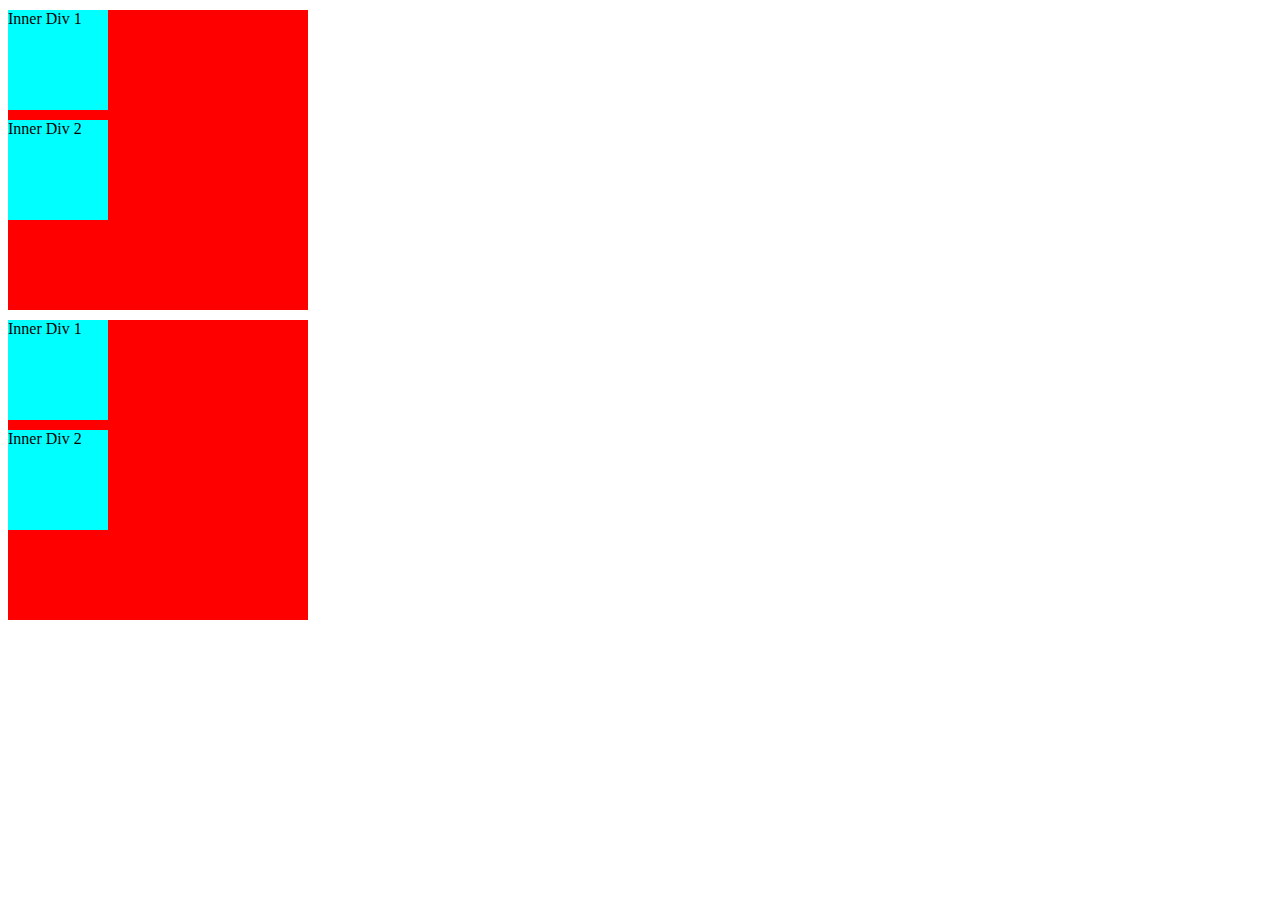
<file: Day2Exercises/index.html>
<!DOCTYPE html>
<html lang="en">
<head>
  <meta charset="UTF-8">
  <meta http-equiv="X-UA-Compatible" content="IE=edge">
  <meta name="viewport" content="width=device-width, initial-scale=1.0">
  <title>Document</title>
  <link rel="stylesheet" href="style.css">
</head>
<body>
  <div>
      <div>
          Inner Div 1
      </div>
      <div>
          Inner Div 2
      </div>
  </div>
  <div>
      <div>
          Inner Div 1
      </div>
      <div>
          Inner Div 2
      </div>
  </div>
</body>
</html>
</file>
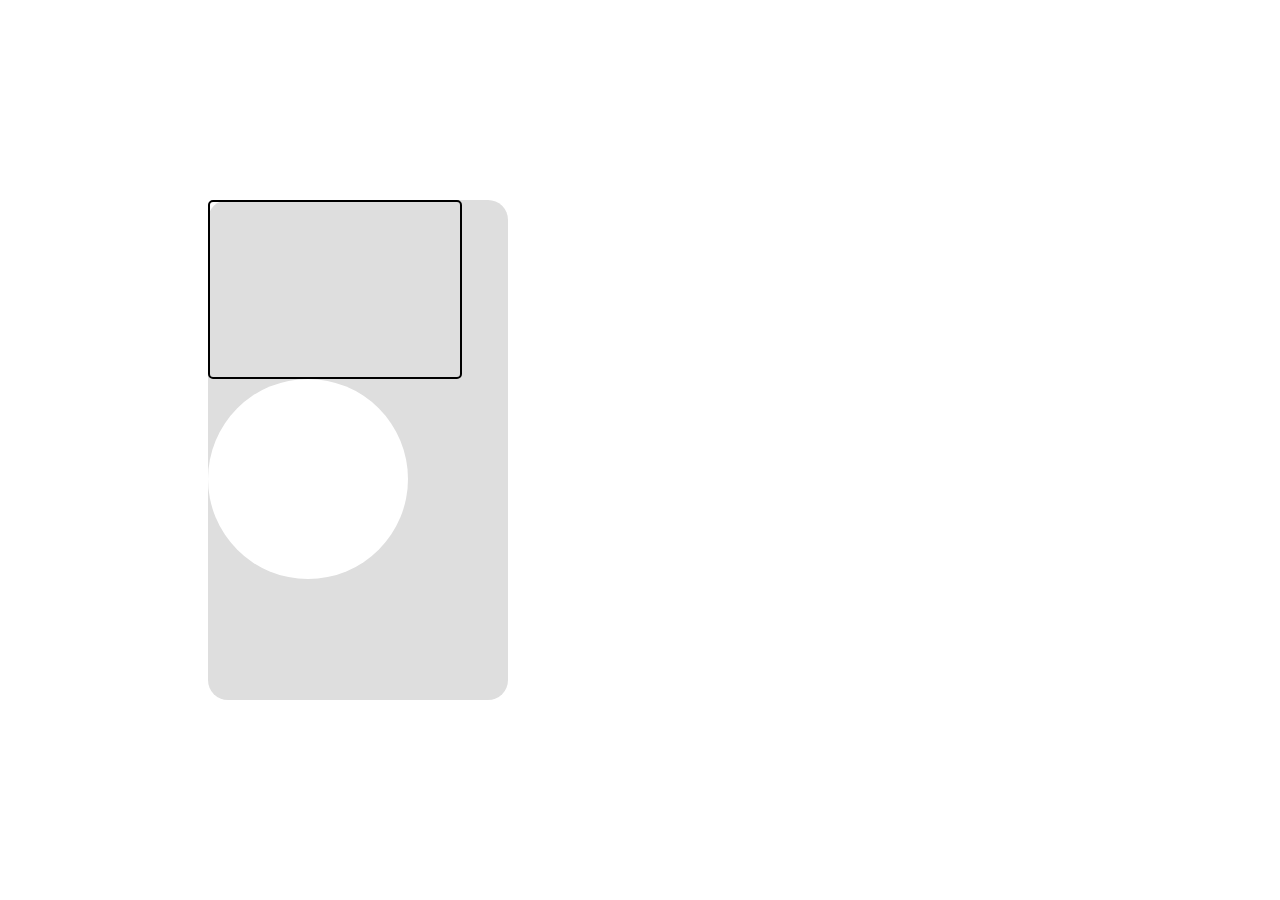
<file: Day3Exercises/index.html>
<!DOCTYPE html>
<html lang="en">
<head>
  <meta charset="UTF-8">
  <meta http-equiv="X-UA-Compatible" content="IE=edge">
  <meta name="viewport" content="width=device-width, initial-scale=1.0">
  <title>Document</title>
  <link rel="stylesheet" href="style.css">
</head>
<body>
  
  <div id="ipod">
    <!-- container -->
    
    
    <div id="screen">
      <!-- screen -->
      <div id="playlist">
        <!-- playlist -->

      </div>

      <div id="album">
        <!-- album cover -->
      </div>

    </div>

    <div id="controller">
      <!-- controller -->

    </div>

  </div>
  
</body>
</html>
</file>
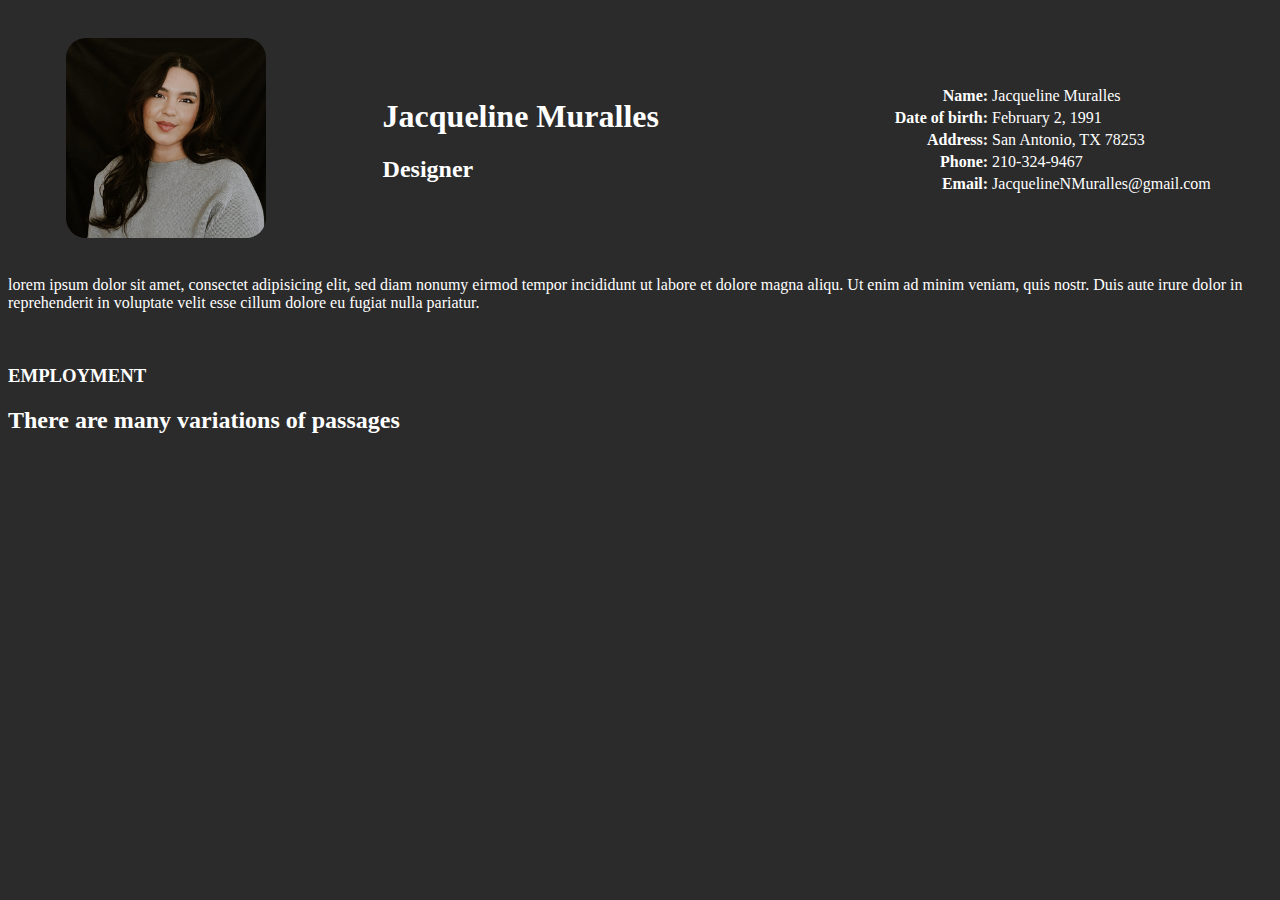
<file: PortfolioExercise/HTML/index.html>
<!DOCTYPE html>
<html lang="en">
<head>
  <meta charset="UTF-8">
  <meta http-equiv="X-UA-Compatible" content="IE=edge">
  <meta name="viewport" content="width=device-width, initial-scale=1.0">
  <title>Document</title>
  <link rel="stylesheet" href="../CSS/style.css">
  <link rel="stylesheet" href="../Image/headshot.jpg">
</head>
<body>

<div id="head">
      <!-- Header -->
    <div>
      <img src="../Image/headshot.jpg" alt="">
    </div>

    <div id="name">
      <h1>Jacqueline Muralles</h1>
      <h2>Designer</h2>
    </div>

  <br>
    <!-- Contact Info -->
    <div id="contact">
      <table>
        <tr>
          <th>Name: </th>
          <td>Jacqueline Muralles</td>
        </tr>
        <tr>
          <th>Date of birth: </th>
          <td>February 2, 1991</td>
        </tr>
        <tr>
          <th>Address: </th>
          <td>San Antonio, TX 78253</td>
        </tr>
        <tr>
          <th>Phone: </th>
          <td>210-324-9467</td>
        </tr>
        <tr>
          <th>Email: </th>
          <td>JacquelineNMuralles@gmail.com</td>
        </tr>
      </table>
    </div>
    
  </div>
  <br>
    <!-- summary -->
    <p>lorem ipsum dolor sit amet, consectet adipisicing elit, sed diam nonumy eirmod tempor incididunt ut labore et dolore magna aliqu. Ut enim ad minim veniam, quis nostr. Duis aute irure dolor in reprehenderit in voluptate velit esse cillum dolore eu fugiat nulla pariatur.</p>



  <br>
    <!-- credentials -->
    <div>
      <h3>EMPLOYMENT</h3>
    </div>

    <div>
      <h2>There are many variations of passages</h2>

    </div>

  <br>
    <!-- stats -->

</body>
</html>
</file>
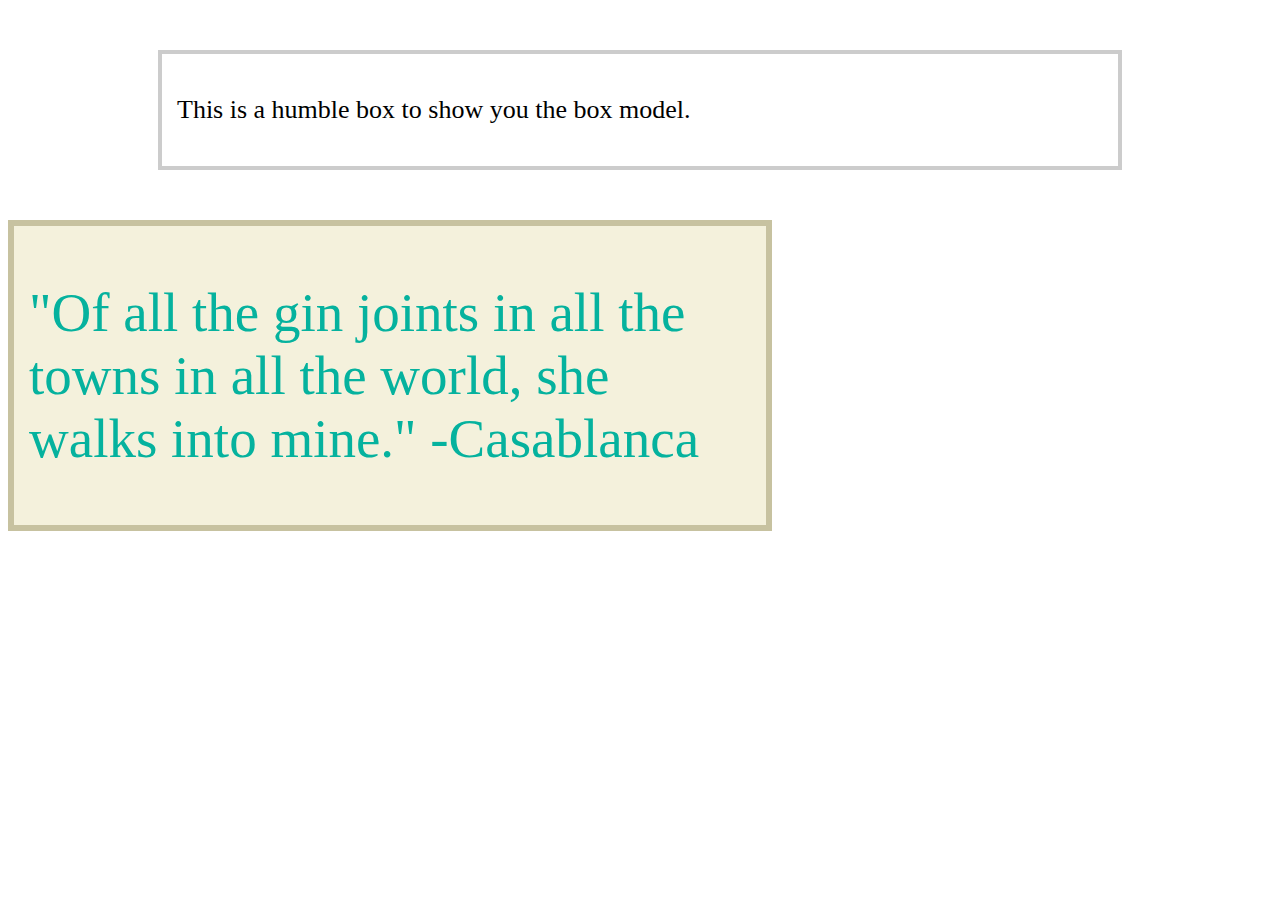
<file: Day1Exercises/body_template.html>
<!DOCTYPE HTML>
<html lang="en">
    <head>
    <meta charset="utf-8">
    <meta name="description" content="A page for exploring basic HTML documents">
    <link rel="stylesheet" href="style.css">
    </head>
    <body>
        <div class="humble-box">
            <p>This is a humble box to show you the box model.</p>
        </div>
        <div class="casablanca-box">
            <p>"Of all the gin joints in all the towns in all the world, she walks into mine." -Casablanca</p>
        </div>
    </body>
</html>
</file>
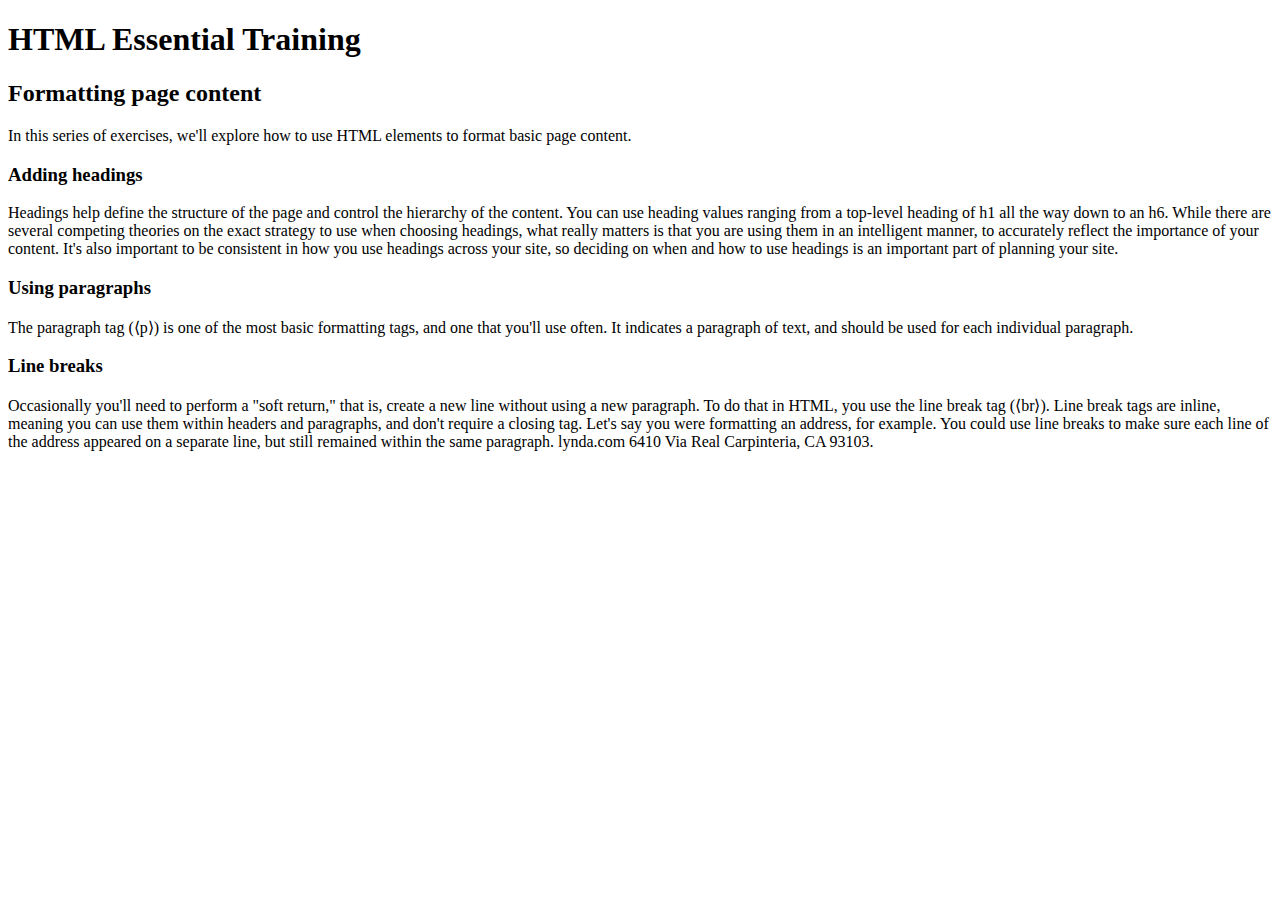
<file: Day1Exercises/headings_template.html>
<!doctype html>
<html lang="en">
    <head>
    <meta charset="utf-8">
    <title>Formatting page content</title>
    </head>
    <body>
        <h1>HTML Essential Training</h1>
        <h2>Formatting page content</h2>
        <p>In this series of exercises, we'll explore how to use HTML elements to format basic page content.</p>
        <h3>Adding headings</h3>
        <p>Headings help define the structure of the page and control the hierarchy of the content. You can use heading values ranging from a top-level heading of h1 all the way down to an h6. While there are several competing theories on the exact strategy to use when choosing headings, what really matters is that you are using them in an intelligent  manner, to accurately reflect the importance of your content. It's also important to be consistent in how you use headings across your site, so deciding on when and how to use headings is an important part of planning your site.</p>
        <h3>Using paragraphs</h3>
        <p>The paragraph tag (&lang;p&rang;) is one of the most basic formatting tags, and one that you'll use often. It indicates a paragraph of text, and should be used for each individual paragraph.</p>
        <h3>Line breaks</h3>
        <p>Occasionally you'll need to perform a "soft return," that is, create a new line without using a new paragraph. To do that in HTML, you use the line break tag (&lang;br&rang;). Line break tags are inline, meaning you can use them within headers and paragraphs, and don't require a closing tag.
        Let's say you were formatting an address, for example. You could use line breaks to make sure each line of the address appeared on a separate line, but still remained within the same paragraph.
        lynda.com 6410 Via Real Carpinteria, CA 93103.</p>
        
    </body>
</html>
</file>
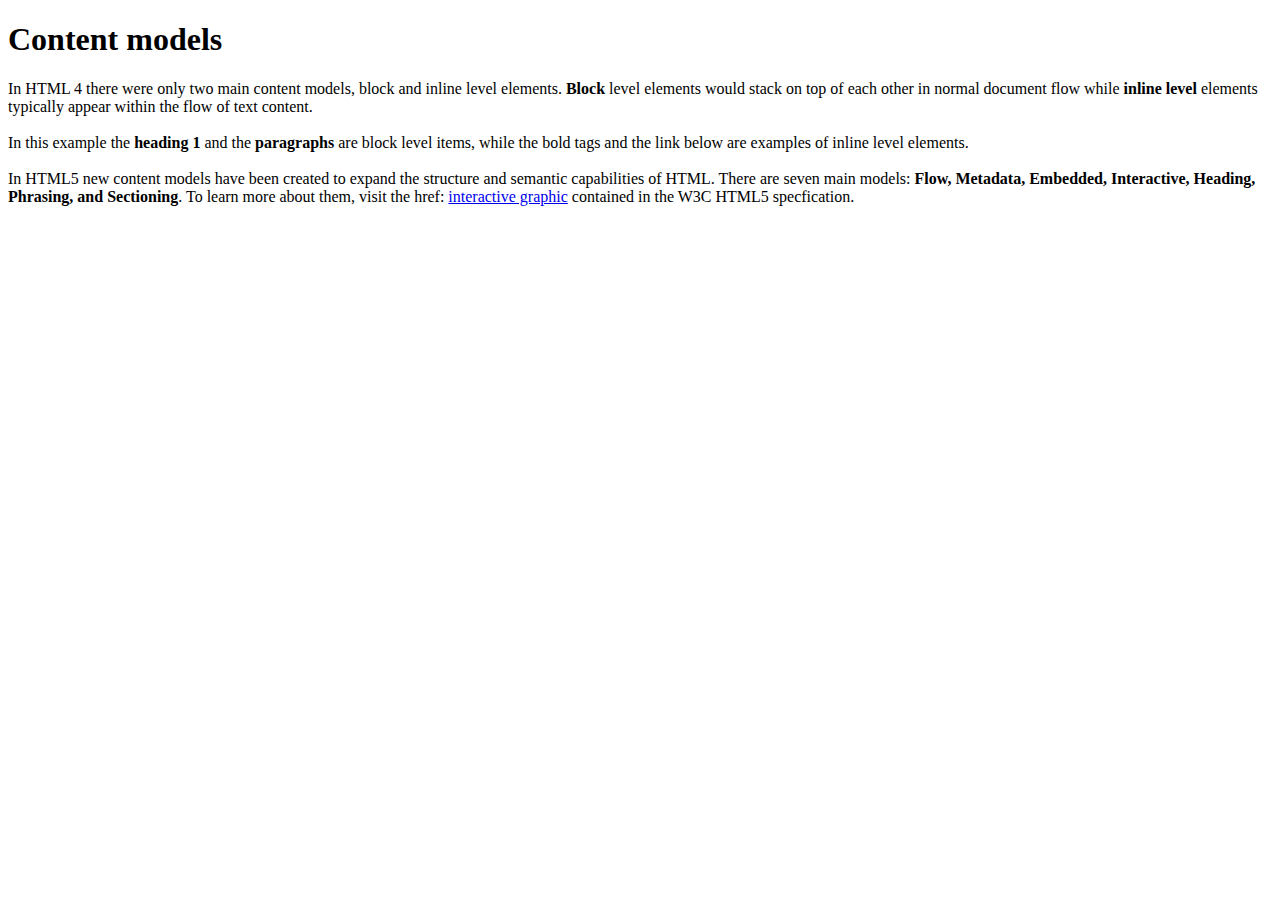
<file: Day1Exercises/models_template.html>
<!doctype html>
<html lang="en">
    <head>
    <meta charset="utf-8">
    <meta name="description" content="A page for exploring HTML content models">
    <title>Content models</title>
    </head>
        <body>
                <h1>Content models</h1>
                <p>In HTML 4 there were only two main content models, block and inline level elements. <strong>Block</strong> level elements would stack on top of each other in normal document flow while <strong>inline level</strong> elements typically appear within the flow of text content. 
                <br><br>
                In this example the <strong>heading 1</strong> and the <strong>paragraphs</strong> are block level items, while the bold tags and the link below are examples of inline level elements. 
                <br><br>
                In HTML5 new content models have been created to expand the structure and semantic capabilities of HTML. There are seven main models: <strong>Flow, Metadata, Embedded, Interactive, Heading, Phrasing, and Sectioning</strong>. To learn more about them, visit the href: <a target="_blank" href="https://html.com/tags/">interactive graphic</a> contained in the W3C HTML5 specfication.
                </p>
                
        </body>
</html>
</file>
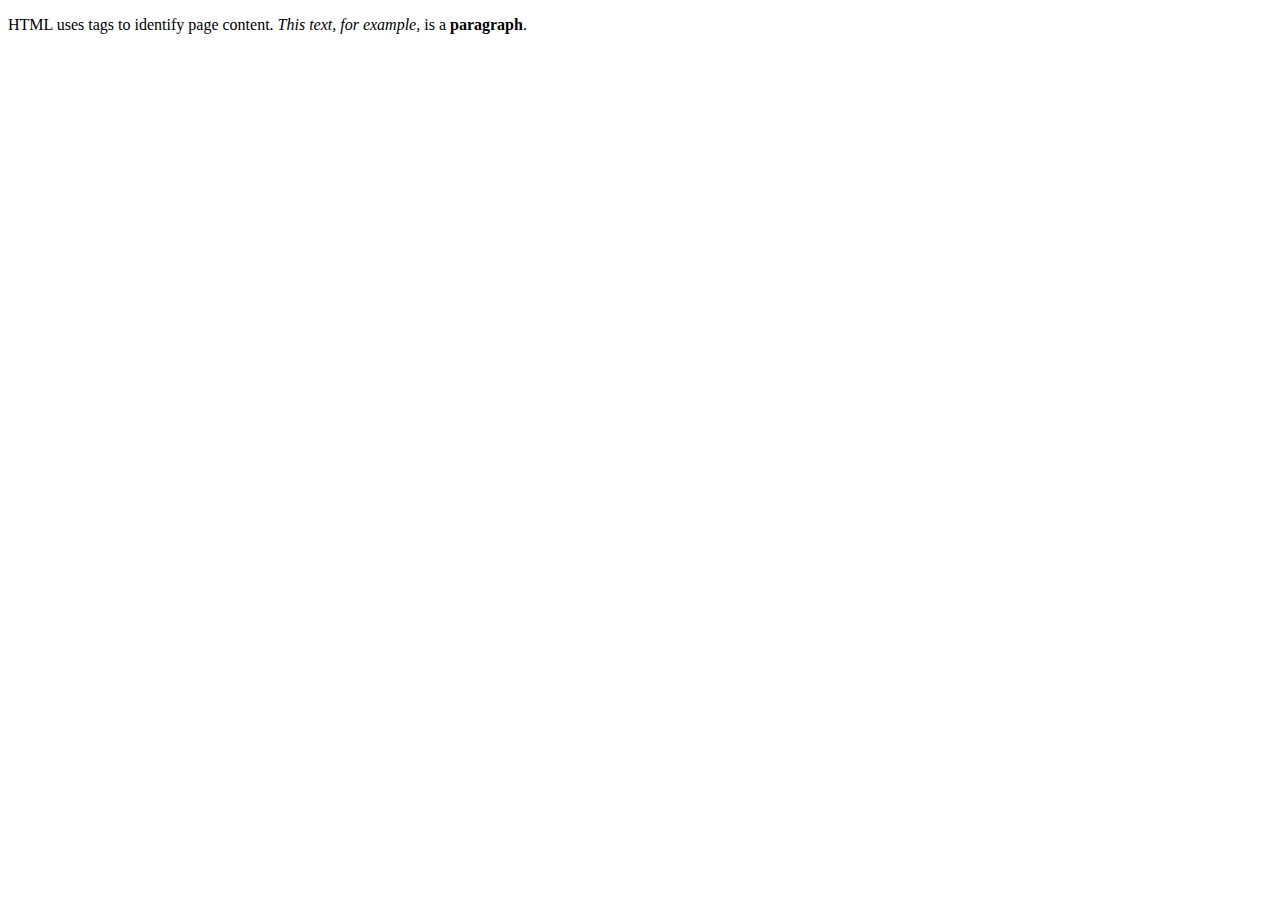
<file: Day1Exercises/syntax_template.html>
<!DOCTYPE html>
<html lang="en">
<head>
  <meta charset="UTF-8">
  <meta http-equiv="X-UA-Compatible" content="IE=edge">
  <meta name="viewport" content="width=device-width, initial-scale=1.0">
  <title>Document</title>
</head>
<body>
  <p>HTML uses tags to identify page content. <em> This text, for example,</em> is a <strong>paragraph</strong>.</p>
</body>
</html>
</file>
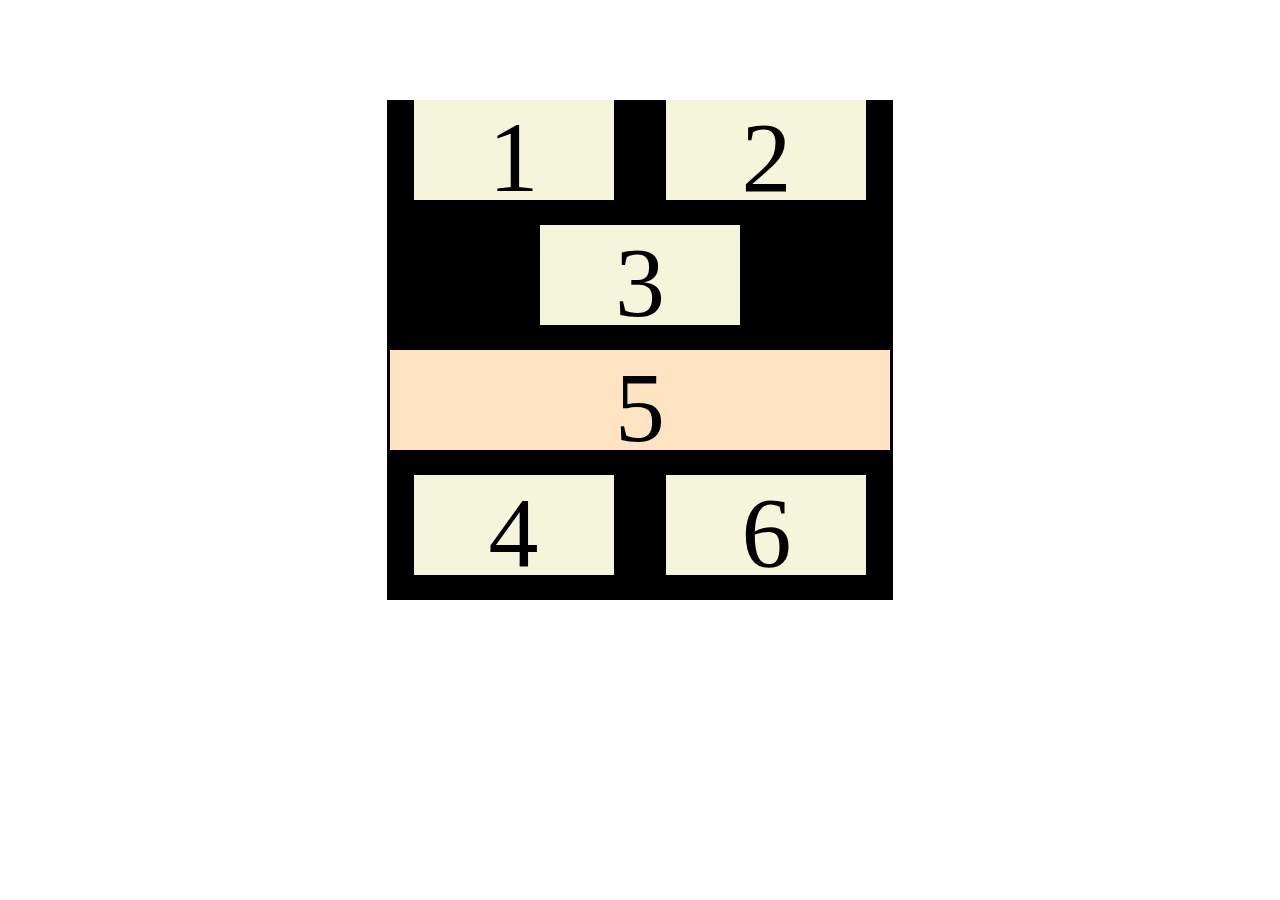
<file: Day4Exercises/Flexbox/flex.html>
<!DOCTYPE html>
<html lang="en">
<head>
  <meta charset="UTF-8">
  <meta http-equiv="X-UA-Compatible" content="IE=edge">
  <meta name="viewport" content="width=device-width, initial-scale=1.0">
  <title>Document</title>
  <link rel="stylesheet" href="./style/flex.css">
</head>
<body>
  <div class="flex_container">
    <div class="flex_item last-item">
      1
    </div>
    <div class="flex_item last-item">
      2
    </div>
    <div class="flex_item last-item">
      3
    </div>
    <div class="flex_item second-item">
      4
    </div>
    <div class="flex_item flex_item_expanded">
      5
    </div>
    <div class="flex_item second-item">
      6
    </div>

  </div>
</body>
</html>
</file>
<file: Day2Exercises/style.css>
div{
  margin-top: 10px;
  background-color: red;
  width: 300px;
  height: 300px;
  /* display: inline-block; */
  /*display outside values*/
  /* display: block; */
  /* display: inline; */
  /* display: run-in; */

  /*display inside values*/
  /* display: flow; */
  /* display: flow-root; */
  /* display: table; */
  /* display: flex; */
  /* display: grid; */
  /* display: ruby; */

  /*Display outside values plus inside values:*/
  /* display: block flow;
  display: inline table;
  display: flex run-in; */

}
div div{
  background-color: aqua;
  width: 100px;
  height: 100px;
}
</file>
<file: Day3Exercises/style.css>
#ipod{
  height: 500px;
  width: 300px;
  margin: 200px;
  background-color: #DEDEDE;
  box-shadow: 0 0 -50px;
  border-radius: 20px;
}
#screen{
  height: 175px;
  width: 250px;
  border: 2px solid black;
  border-radius: 5px;

}
#controller{
  height: 200px;
  width: 200px;
  background-color: white;
  border-radius: 100%;
  
}
</file>
<file: PortfolioExercise/CSS/style.css>
* {
  background-color: #2b2b2b;
  color: white;
}
#head{
  display: flex;
  justify-content: space-around;
  margin-top: 3%;
  align-items: center;
}
img {
  max-width: 200px;
  border-radius: 10%;

}
table th{
  text-align: right;

}
</file>
<file: Day1Exercises/style.css>
.humble-box{
  font-size: 26px;
  border: 4px solid #CCCCCC;
  margin: 50px 150px;
  padding: 15px;
}
.casablanca-box{
  background-color: #F4F1DC;
  color: #05B29E;
  font-size: 55px;
  border: 6px solid #C7C2A0;
  margin-right: 500px;
  padding: 0px 15px;
</file>
<file: Day4Exercises/Flexbox/style/flex.css>
.flex_container {
  width: 40%;
  height: 500px;
  margin: 100px auto;
  display: flex;
  flex-wrap: wrap;
  justify-content: space-around;
  background-color: black;
}
.flex_item {
  background-color: beige;
  width: 200px;
  height: 100px;
  text-align: center;
  font-size: 100px;
}
.flex_item_expanded {
  background-color: bisque;
  width: 500px;
}
.first-item {
  order: 1;
}
.second-item {
  order: 2;
}
.last-item {
  order: -1;
}
</file>
